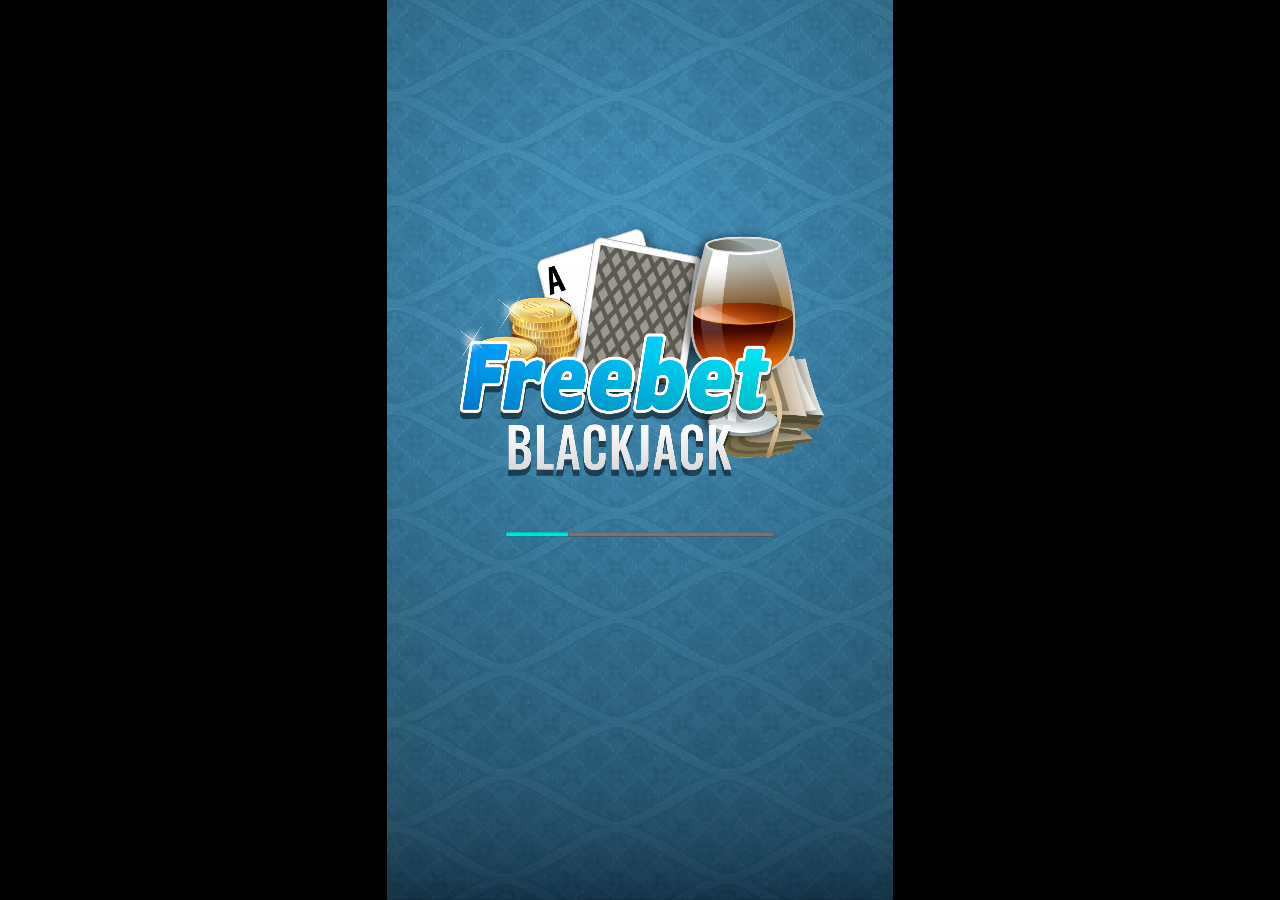
<file: freebetportrait/web-mobile/index.html>
<!DOCTYPE html>
<html>
<head>
  <meta charset="utf-8">

  <title>FreeBetBlackJack Portrait</title>

  <!--http://www.html5rocks.com/en/mobile/mobifying/-->
  <meta name="viewport"
        content="width=device-width,user-scalable=no,initial-scale=1, minimum-scale=1,maximum-scale=1"/>

  <!--https://developer.apple.com/library/safari/documentation/AppleApplications/Reference/SafariHTMLRef/Articles/MetaTags.html-->
  <meta name="apple-mobile-web-app-capable" content="yes">
  <meta name="apple-mobile-web-app-status-bar-style" content="black-translucent">
  <meta name="format-detection" content="telephone=no">

  <!-- force webkit on 360 -->
  <meta name="renderer" content="webkit"/>
  <meta name="force-rendering" content="webkit"/>
  <!-- force edge on IE -->
  <meta http-equiv="X-UA-Compatible" content="IE=edge,chrome=1"/>
  <meta name="msapplication-tap-highlight" content="no">

  <!-- force full screen on some browser -->
  <meta name="full-screen" content="yes"/>
  <meta name="x5-fullscreen" content="true"/>
  <meta name="360-fullscreen" content="true"/>
  
  <!-- force screen orientation on some browser -->
  <meta name="screen-orientation" content="portrait"/>
  <meta name="x5-orientation" content="portrait">

  <!--fix fireball/issues/3568 -->
  <!--<meta name="browsermode" content="application">-->
  <meta name="x5-page-mode" content="app">

  <!--<link rel="apple-touch-icon" href=".png" />-->
  <!--<link rel="apple-touch-icon-precomposed" href=".png" />-->

  <link rel="stylesheet" type="text/css" href="style-mobile.css"/>
  <link rel="icon" href="favicon.ico"/>
</head>
<body>
  <canvas id="GameCanvas" oncontextmenu="event.preventDefault()" tabindex="0"></canvas>
  <div id="splash">
    <div id="logo"></div>
    <div class="progress-bar stripes">
      <span style="width: 0%"></span>
    </div>
  </div>

<script src="src/settings.js" charset="utf-8"></script>

<script src="main.js" charset="utf-8"></script>

<script type="text/javascript">
(function () {
    // open web debugger console
    if (typeof VConsole !== 'undefined') {
        window.vConsole = new VConsole();
    }

    var debug = window._CCSettings.debug;
    var splash = document.getElementById('splash');
    splash.style.display = 'block';

    function loadScript (moduleName, cb) {
      function scriptLoaded () {
          document.body.removeChild(domScript);
          domScript.removeEventListener('load', scriptLoaded, false);
          cb && cb();
      };
      var domScript = document.createElement('script');
      domScript.async = true;
      domScript.src = moduleName;
      domScript.addEventListener('load', scriptLoaded, false);
      document.body.appendChild(domScript);
    }

    loadScript(debug ? 'cocos2d-js.js' : 'cocos2d-js-min.js', function () {
      if (CC_PHYSICS_BUILTIN || CC_PHYSICS_CANNON) {
        loadScript(debug ? 'physics.js' : 'physics-min.js', window.boot);
      }
      else {
        window.boot();
      }
    });
})();
</script>
</body>
</html>
</file>
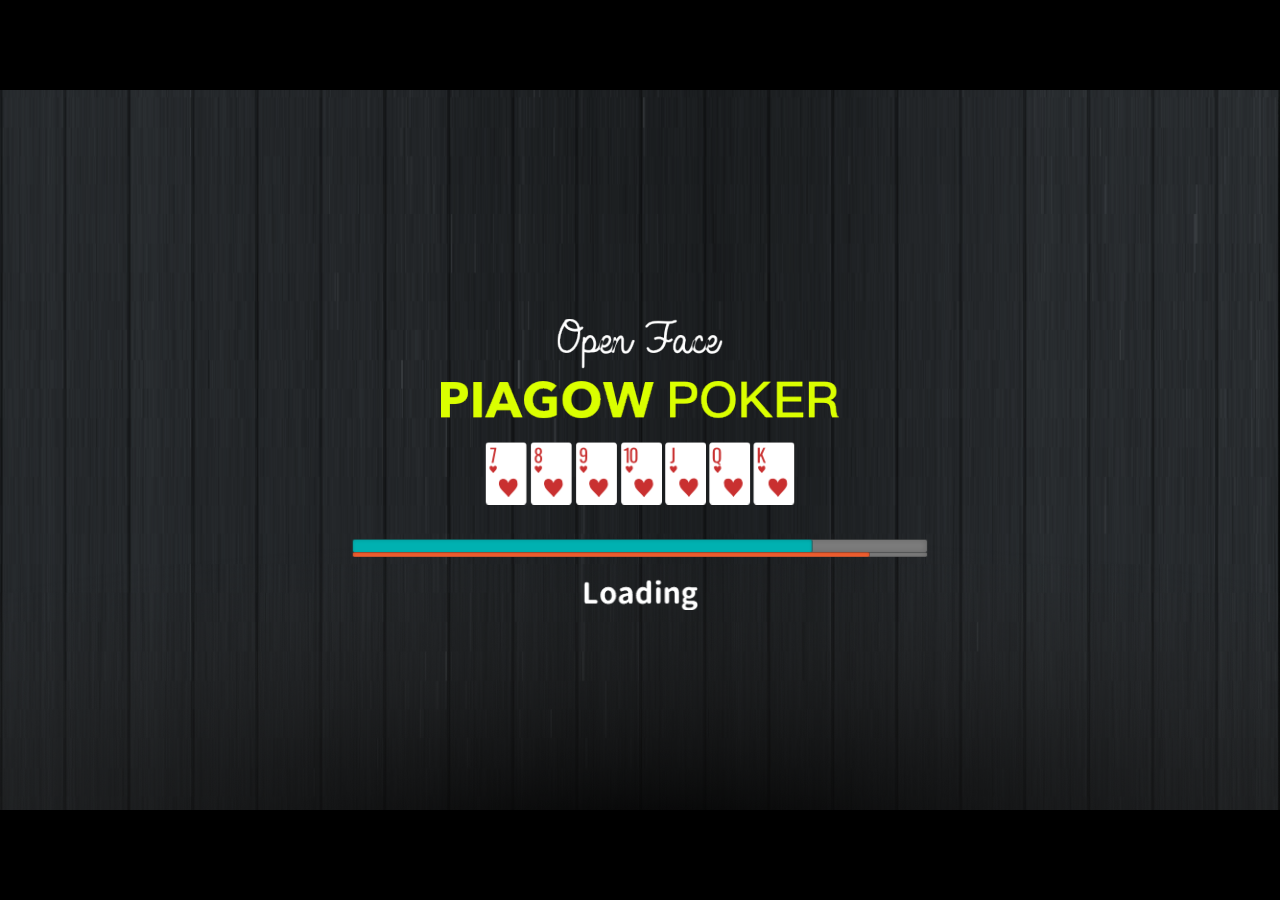
<file: highcardflush/web-mobile/index.html>
<!DOCTYPE html>
<html>
<head>
  <meta charset="utf-8">

  <title>High Card Flush</title>

  <!--http://www.html5rocks.com/en/mobile/mobifying/-->
  <meta name="viewport"
        content="width=device-width,user-scalable=no,initial-scale=1, minimum-scale=1,maximum-scale=1"/>

  <!--https://developer.apple.com/library/safari/documentation/AppleApplications/Reference/SafariHTMLRef/Articles/MetaTags.html-->
  <meta name="apple-mobile-web-app-capable" content="yes">
  <meta name="apple-mobile-web-app-status-bar-style" content="black-translucent">
  <meta name="format-detection" content="telephone=no">

  <!-- force webkit on 360 -->
  <meta name="renderer" content="webkit"/>
  <meta name="force-rendering" content="webkit"/>
  <!-- force edge on IE -->
  <meta http-equiv="X-UA-Compatible" content="IE=edge,chrome=1"/>
  <meta name="msapplication-tap-highlight" content="no">

  <!-- force full screen on some browser -->
  <meta name="full-screen" content="yes"/>
  <meta name="x5-fullscreen" content="true"/>
  <meta name="360-fullscreen" content="true"/>
  
  <!-- force screen orientation on some browser -->
  <meta name="screen-orientation" content=""/>
  <meta name="x5-orientation" content="">

  <!--fix fireball/issues/3568 -->
  <!--<meta name="browsermode" content="application">-->
  <meta name="x5-page-mode" content="app">

  <!--<link rel="apple-touch-icon" href=".png" />-->
  <!--<link rel="apple-touch-icon-precomposed" href=".png" />-->

  <link rel="stylesheet" type="text/css" href="style-mobile.css"/>
  <link rel="icon" href="favicon.ico"/>
</head>
<body>
  <canvas id="GameCanvas" oncontextmenu="event.preventDefault()" tabindex="0"></canvas>
  <div id="splash">
    <div id="logo"></div>
    <div class="progress-bar stripes">
      <span style="width: 0%"></span>
    </div>
  </div>

<script src="src/settings.js" charset="utf-8"></script>

<script src="main.js" charset="utf-8"></script>

<script type="text/javascript">
(function () {
    // open web debugger console
    if (typeof VConsole !== 'undefined') {
        window.vConsole = new VConsole();
    }

    var debug = window._CCSettings.debug;
    var splash = document.getElementById('splash');
    splash.style.display = 'block';

    function loadScript (moduleName, cb) {
      function scriptLoaded () {
          document.body.removeChild(domScript);
          domScript.removeEventListener('load', scriptLoaded, false);
          cb && cb();
      };
      var domScript = document.createElement('script');
      domScript.async = true;
      domScript.src = moduleName;
      domScript.addEventListener('load', scriptLoaded, false);
      document.body.appendChild(domScript);
    }

    loadScript(debug ? 'cocos2d-js.js' : 'cocos2d-js-min.js', function () {
      if (CC_PHYSICS_BUILTIN || CC_PHYSICS_CANNON) {
        loadScript(debug ? 'physics.js' : 'physics-min.js', window.boot);
      }
      else {
        window.boot();
      }
    });
})();
</script>
</body>
</html>
</file>
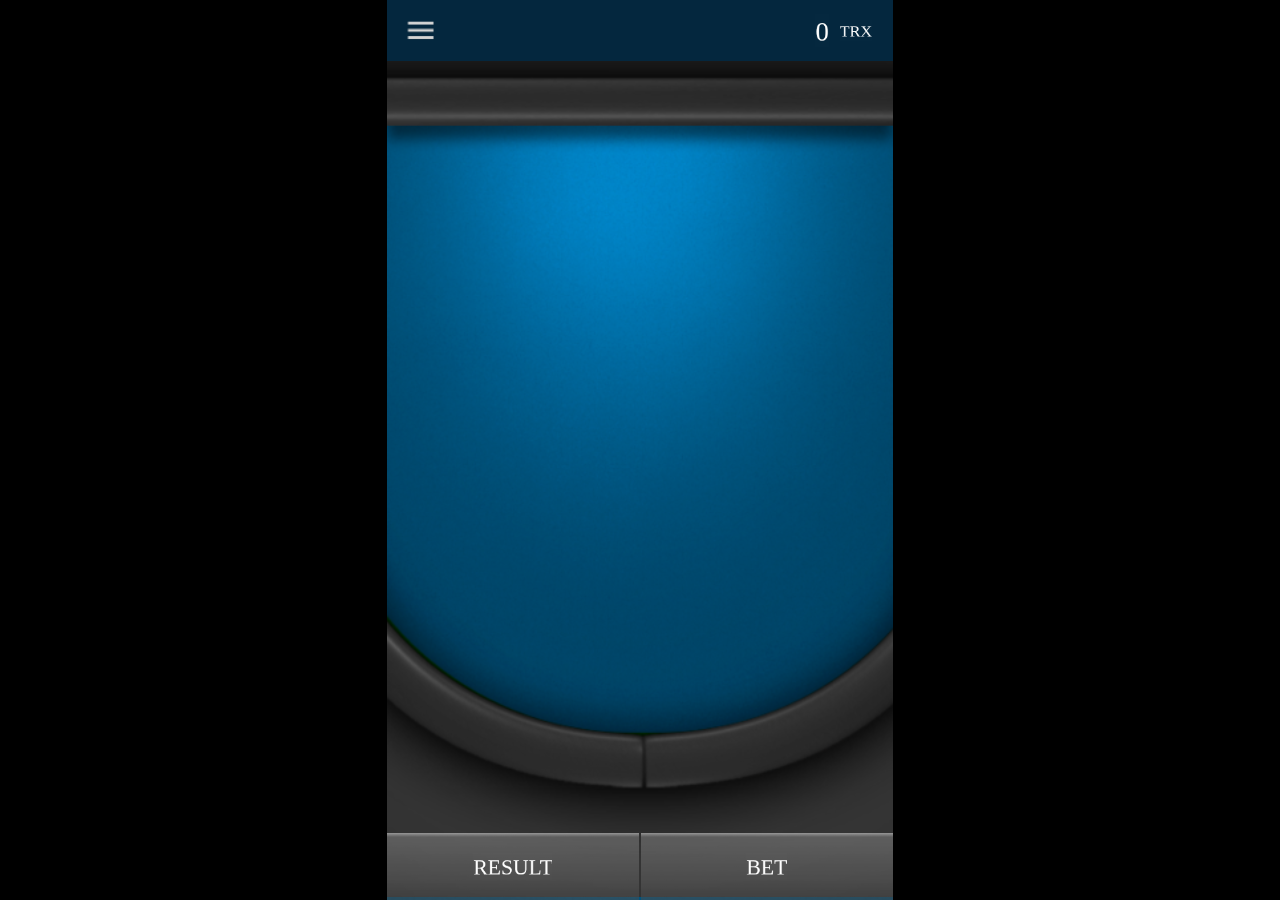
<file: mpaigow/web-mobile/index.html>
<!DOCTYPE html>
<html>
<head>
  <meta charset="utf-8">

  <title>Cocos Creator | mpaigow</title>

  <!--http://www.html5rocks.com/en/mobile/mobifying/-->
  <meta name="viewport"
        content="width=device-width,user-scalable=no,initial-scale=1, minimum-scale=1,maximum-scale=1"/>

  <!--https://developer.apple.com/library/safari/documentation/AppleApplications/Reference/SafariHTMLRef/Articles/MetaTags.html-->
  <meta name="apple-mobile-web-app-capable" content="yes">
  <meta name="apple-mobile-web-app-status-bar-style" content="black-translucent">
  <meta name="format-detection" content="telephone=no">

  <!-- force webkit on 360 -->
  <meta name="renderer" content="webkit"/>
  <meta name="force-rendering" content="webkit"/>
  <!-- force edge on IE -->
  <meta http-equiv="X-UA-Compatible" content="IE=edge,chrome=1"/>
  <meta name="msapplication-tap-highlight" content="no">

  <!-- force full screen on some browser -->
  <meta name="full-screen" content="yes"/>
  <meta name="x5-fullscreen" content="true"/>
  <meta name="360-fullscreen" content="true"/>
  
  <!-- force screen orientation on some browser -->
  <meta name="screen-orientation" content="portrait"/>
  <meta name="x5-orientation" content="portrait">

  <!--fix fireball/issues/3568 -->
  <!--<meta name="browsermode" content="application">-->
  <meta name="x5-page-mode" content="app">

  <!--<link rel="apple-touch-icon" href=".png" />-->
  <!--<link rel="apple-touch-icon-precomposed" href=".png" />-->

  <link rel="stylesheet" type="text/css" href="style-mobile.css"/>
  <link rel="icon" href="favicon.ico"/>
</head>
<body>
  <canvas id="GameCanvas" oncontextmenu="event.preventDefault()" tabindex="0"></canvas>
  <div id="splash">
    <div class="progress-bar stripes">
      <span style="width: 0%"></span>
    </div>
  </div>

<script src="src/settings.js" charset="utf-8"></script>

<script src="main.js" charset="utf-8"></script>

<script type="text/javascript">
(function () {
    // open web debugger console
    if (typeof VConsole !== 'undefined') {
        window.vConsole = new VConsole();
    }

    var splash = document.getElementById('splash');
    splash.style.display = 'block';

    var cocos2d = document.createElement('script');
    cocos2d.async = true;
    cocos2d.src = window._CCSettings.debug ? 'cocos2d-js.js' : 'cocos2d-js-min.js';

    var engineLoaded = function () {
        document.body.removeChild(cocos2d);
        cocos2d.removeEventListener('load', engineLoaded, false);
        window.boot();
    };
    cocos2d.addEventListener('load', engineLoaded, false);
    document.body.appendChild(cocos2d);
})();
</script>
</body>
</html>
</file>
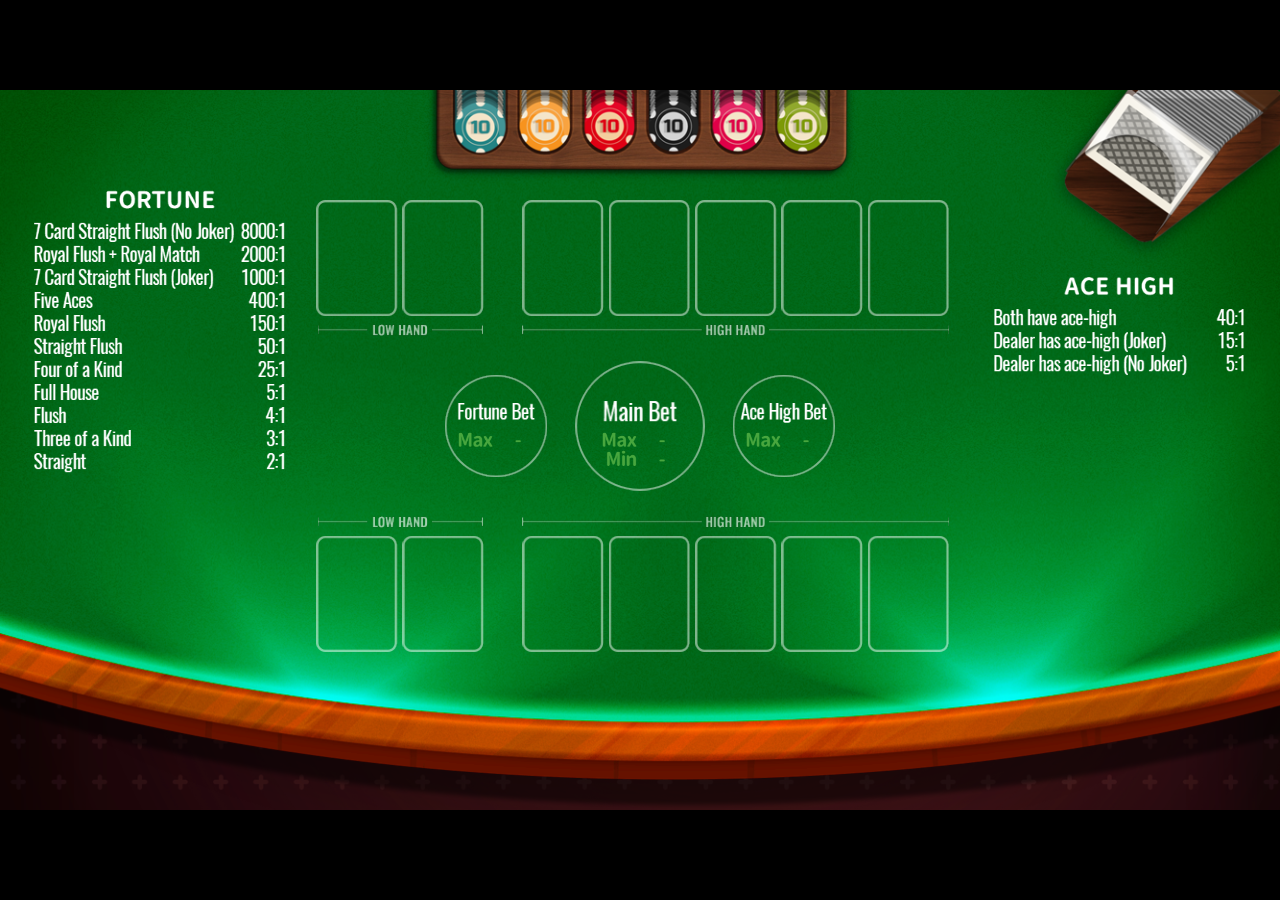
<file: spaigow/web-mobile/index.html>
<!DOCTYPE html>
<html>
<head>
  <meta charset="utf-8">

  <title>Paigow</title>

  <!--http://www.html5rocks.com/en/mobile/mobifying/-->
  <meta name="viewport"
        content="width=device-width,user-scalable=no,initial-scale=1, minimum-scale=1,maximum-scale=1"/>

  <!--https://developer.apple.com/library/safari/documentation/AppleApplications/Reference/SafariHTMLRef/Articles/MetaTags.html-->
  <meta name="apple-mobile-web-app-capable" content="yes">
  <meta name="apple-mobile-web-app-status-bar-style" content="black-translucent">
  <meta name="format-detection" content="telephone=no">

  <!-- force webkit on 360 -->
  <meta name="renderer" content="webkit"/>
  <meta name="force-rendering" content="webkit"/>
  <!-- force edge on IE -->
  <meta http-equiv="X-UA-Compatible" content="IE=edge,chrome=1"/>
  <meta name="msapplication-tap-highlight" content="no">

  <!-- force full screen on some browser -->
  <meta name="full-screen" content="yes"/>
  <meta name="x5-fullscreen" content="true"/>
  <meta name="360-fullscreen" content="true"/>
  
  <!-- force screen orientation on some browser -->
  <meta name="screen-orientation" content="landscape"/>
  <meta name="x5-orientation" content="landscape">

  <!--fix fireball/issues/3568 -->
  <!--<meta name="browsermode" content="application">-->
  <meta name="x5-page-mode" content="app">

  <!--<link rel="apple-touch-icon" href=".png" />-->
  <!--<link rel="apple-touch-icon-precomposed" href=".png" />-->

  <link rel="stylesheet" type="text/css" href="style-mobile.css"/>
  <link rel="icon" href="favicon.ico"/>
</head>
<body>
  <canvas id="GameCanvas" oncontextmenu="event.preventDefault()" tabindex="0"></canvas>
  <div id="splash">
    <div id="logo"></div>
    <div class="progress-bar stripes">
      <span style="width: 0%"></span>
    </div>
  </div>

<script src="src/settings.js" charset="utf-8"></script>

<script src="main.js" charset="utf-8"></script>

<script type="text/javascript">
(function () {
    // open web debugger console
    if (typeof VConsole !== 'undefined') {
        window.vConsole = new VConsole();
    }

    var debug = window._CCSettings.debug;
    var splash = document.getElementById('splash');
    splash.style.display = 'block';

    function loadScript (moduleName, cb) {
      function scriptLoaded () {
          document.body.removeChild(domScript);
          domScript.removeEventListener('load', scriptLoaded, false);
          cb && cb();
      };
      var domScript = document.createElement('script');
      domScript.async = true;
      domScript.src = moduleName;
      domScript.addEventListener('load', scriptLoaded, false);
      document.body.appendChild(domScript);
    }

    loadScript(debug ? 'cocos2d-js.js' : 'cocos2d-js-min.js', function () {
      if (CC_PHYSICS_BUILTIN || CC_PHYSICS_CANNON) {
        loadScript(debug ? 'physics.js' : 'physics-min.js', window.boot);
      }
      else {
        window.boot();
      }
    });
})();
</script>
</body>
</html>
</file>
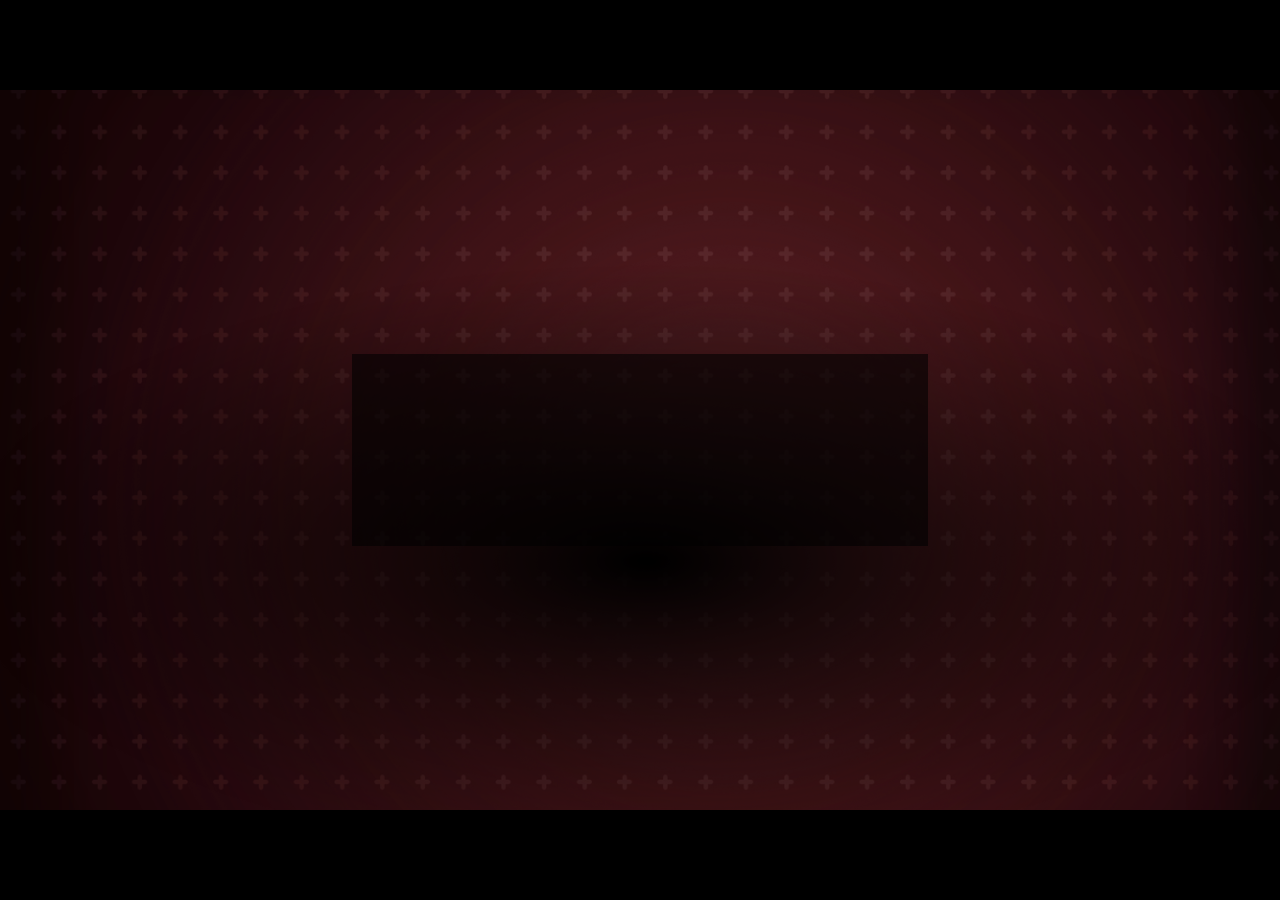
<file: texas/web-mobile/index.html>
<!DOCTYPE html>
<html>
<head>
  <meta charset="utf-8">

  <title>Texas</title>

  <!--http://www.html5rocks.com/en/mobile/mobifying/-->
  <meta name="viewport"
        content="width=device-width,user-scalable=no,initial-scale=1, minimum-scale=1,maximum-scale=1"/>

  <!--https://developer.apple.com/library/safari/documentation/AppleApplications/Reference/SafariHTMLRef/Articles/MetaTags.html-->
  <meta name="apple-mobile-web-app-capable" content="yes">
  <meta name="apple-mobile-web-app-status-bar-style" content="black-translucent">
  <meta name="format-detection" content="telephone=no">

  <!-- force webkit on 360 -->
  <meta name="renderer" content="webkit"/>
  <meta name="force-rendering" content="webkit"/>
  <!-- force edge on IE -->
  <meta http-equiv="X-UA-Compatible" content="IE=edge,chrome=1"/>
  <meta name="msapplication-tap-highlight" content="no">

  <!-- force full screen on some browser -->
  <meta name="full-screen" content="yes"/>
  <meta name="x5-fullscreen" content="true"/>
  <meta name="360-fullscreen" content="true"/>
  
  <!-- force screen orientation on some browser -->
  <meta name="screen-orientation" content="landscape"/>
  <meta name="x5-orientation" content="landscape">

  <!--fix fireball/issues/3568 -->
  <!--<meta name="browsermode" content="application">-->
  <meta name="x5-page-mode" content="app">

  <!--<link rel="apple-touch-icon" href=".png" />-->
  <!--<link rel="apple-touch-icon-precomposed" href=".png" />-->

  <link rel="stylesheet" type="text/css" href="style-mobile.css"/>
  <link rel="icon" href="favicon.ico"/>
</head>
<body>
  <canvas id="GameCanvas" oncontextmenu="event.preventDefault()" tabindex="0"></canvas>
  <div id="splash">
    <div id="logo"></div>
    <div class="progress-bar stripes">
      <span style="width: 0%"></span>
    </div>
  </div>

<script src="src/settings.js" charset="utf-8"></script>

<script src="main.js" charset="utf-8"></script>

<script type="text/javascript">
(function () {
    // open web debugger console
    if (typeof VConsole !== 'undefined') {
        window.vConsole = new VConsole();
    }

    var debug = window._CCSettings.debug;
    var splash = document.getElementById('splash');
    splash.style.display = 'block';

    function loadScript (moduleName, cb) {
      function scriptLoaded () {
          document.body.removeChild(domScript);
          domScript.removeEventListener('load', scriptLoaded, false);
          cb && cb();
      };
      var domScript = document.createElement('script');
      domScript.async = true;
      domScript.src = moduleName;
      domScript.addEventListener('load', scriptLoaded, false);
      document.body.appendChild(domScript);
    }

    loadScript(debug ? 'cocos2d-js.js' : 'cocos2d-js-min.js', function () {
      if (CC_PHYSICS_BUILTIN || CC_PHYSICS_CANNON) {
        loadScript(debug ? 'physics.js' : 'physics-min.js', window.boot);
      }
      else {
        window.boot();
      }
    });
})();
</script>
</body>
</html>
</file>
<file: freebetportrait/web-mobile/style-mobile.css>
html {
  -ms-touch-action: none;
}

body, canvas, div {
  display: block;
  outline: none;
  -webkit-tap-highlight-color: rgba(0, 0, 0, 0);

  user-select: none;
  -moz-user-select: none;
  -webkit-user-select: none;
  -ms-user-select: none;
  -khtml-user-select: none;
  -webkit-tap-highlight-color: rgba(0, 0, 0, 0);
}

/* Remove spin of input type number */
input::-webkit-outer-spin-button,
input::-webkit-inner-spin-button {
  /* display: none; <- Crashes Chrome on hover */
  -webkit-appearance: none;
  margin: 0; /* <-- Apparently some margin are still there even though it's hidden */
}

body {
  position: absolute;
  top: 0;
  left: 0;
  width: 100%;
  height: 100%;
  padding: 0;
  border: 0;
  margin: 0;

  cursor: default;
  color: #888;
  background-color: #333;

  text-align: center;
  font-family: Helvetica, Verdana, Arial, sans-serif;

  display: flex;
  flex-direction: column;
  
  /* fix bug: https://github.com/cocos-creator/2d-tasks/issues/791 */
  /* overflow cannot be applied in Cocos2dGameContainer, 
  otherwise child elements will be hidden when Cocos2dGameContainer rotated 90 deg */
  overflow: hidden;
}

#Cocos2dGameContainer {
  position: absolute;
  margin: 0;
  left: 0px;
  top: 0px;

  display: -webkit-box;
  -webkit-box-orient: horizontal;
  -webkit-box-align: center;
  -webkit-box-pack: center;
}

canvas {
  background-color: rgba(0, 0, 0, 0);
}

a:link, a:visited {
  color: #666;
}

a:active, a:hover {
  color: #666;
}

p.header {
  font-size: small;
}

p.footer {
  font-size: x-small;
}

#splash {
    position: absolute;
    top: 0;
    left: 0;
    width: 100%;
    height: 100%;
    background: #171717;
    background-size: 45%;
}

#logo{
    position: absolute;
    top: 0;
    left: 25%;
    width: 50%;
    height: 100%;
    background: url(./splash.png) no-repeat center;
    background-size: 45%;
}

.progress-bar {
    position: absolute;
    left: 27.5%;
    top: 80%;
    height: 3px;
    padding: 2px;
    width: 45%;
    border-radius: 7px;
    box-shadow: 0 1px 5px #000 inset, 0 1px 0 #444;           
}

.progress-bar span {
    display: block;
    height: 100%;
    border-radius: 3px;
    transition: width .4s ease-in-out;
    background-color: #3dc5de;
}

.stripes span {
    background-size: 30px 30px;
    background-image: linear-gradient(135deg, rgba(255, 255, 255, .15) 25%, transparent 25%,
                        transparent 50%, rgba(255, 255, 255, .15) 50%, rgba(255, 255, 255, .15) 75%,
                        transparent 75%, transparent);            
    
    animation: animate-stripes 1s linear infinite;             
}

@keyframes animate-stripes {
    0% {background-position: 0 0;} 100% {background-position: 60px 0;}
}
</file>
<file: highcardflush/web-mobile/style-mobile.css>
html {
  -ms-touch-action: none;
}

body, canvas, div {
  display: block;
  outline: none;
  -webkit-tap-highlight-color: rgba(0, 0, 0, 0);

  user-select: none;
  -moz-user-select: none;
  -webkit-user-select: none;
  -ms-user-select: none;
  -khtml-user-select: none;
  -webkit-tap-highlight-color: rgba(0, 0, 0, 0);
}

/* Remove spin of input type number */
input::-webkit-outer-spin-button,
input::-webkit-inner-spin-button {
  /* display: none; <- Crashes Chrome on hover */
  -webkit-appearance: none;
  margin: 0; /* <-- Apparently some margin are still there even though it's hidden */
}

body {
  position: absolute;
  top: 0;
  left: 0;
  width: 100%;
  height: 100%;
  padding: 0;
  border: 0;
  margin: 0;

  cursor: default;
  color: #888;
  background-color: #333;

  text-align: center;
  font-family: Helvetica, Verdana, Arial, sans-serif;

  display: flex;
  flex-direction: column;
  
  /* fix bug: https://github.com/cocos-creator/2d-tasks/issues/791 */
  /* overflow cannot be applied in Cocos2dGameContainer, 
  otherwise child elements will be hidden when Cocos2dGameContainer rotated 90 deg */
  overflow: hidden;
}

#Cocos2dGameContainer {
  position: absolute;
  margin: 0;
  left: 0px;
  top: 0px;

  display: -webkit-box;
  -webkit-box-orient: horizontal;
  -webkit-box-align: center;
  -webkit-box-pack: center;
}

canvas {
  background-color: rgba(0, 0, 0, 0);
}

a:link, a:visited {
  color: #666;
}

a:active, a:hover {
  color: #666;
}

p.header {
  font-size: small;
}

p.footer {
  font-size: x-small;
}

#splash {
    position: absolute;
    top: 0;
    left: 0;
    width: 100%;
    height: 100%;
    background: #171717;
    background-size: 45%;
}

#logo{
    position: absolute;
    top: 0;
    left: 25%;
    width: 50%;
    height: 100%;
    background: url(./splash.png) no-repeat center;
    background-size: 45%;
}

.progress-bar {
    position: absolute;
    left: 27.5%;
    top: 80%;
    height: 3px;
    padding: 2px;
    width: 45%;
    border-radius: 7px;
    box-shadow: 0 1px 5px #000 inset, 0 1px 0 #444;           
}

.progress-bar span {
    display: block;
    height: 100%;
    border-radius: 3px;
    transition: width .4s ease-in-out;
    background-color: #3dc5de;
}

.stripes span {
    background-size: 30px 30px;
    background-image: linear-gradient(135deg, rgba(255, 255, 255, .15) 25%, transparent 25%,
                        transparent 50%, rgba(255, 255, 255, .15) 50%, rgba(255, 255, 255, .15) 75%,
                        transparent 75%, transparent);            
    
    animation: animate-stripes 1s linear infinite;             
}

@keyframes animate-stripes {
    0% {background-position: 0 0;} 100% {background-position: 60px 0;}
}
</file>
<file: mpaigow/web-mobile/style-mobile.css>
html {
  -ms-touch-action: none;
}

body, canvas, div {
  display: block;
  outline: none;
  -webkit-tap-highlight-color: rgba(0, 0, 0, 0);

  user-select: none;
  -moz-user-select: none;
  -webkit-user-select: none;
  -ms-user-select: none;
  -khtml-user-select: none;
  -webkit-tap-highlight-color: rgba(0, 0, 0, 0);
}

/* Remove spin of input type number */
input::-webkit-outer-spin-button,
input::-webkit-inner-spin-button {
  /* display: none; <- Crashes Chrome on hover */
  -webkit-appearance: none;
  margin: 0; /* <-- Apparently some margin are still there even though it's hidden */
}

body {
  position: absolute;
  top: 0;
  left: 0;
  width: 100%;
  height: 100%;
  padding: 0;
  border: 0;
  margin: 0;

  cursor: default;
  color: #888;
  background-color: #333;

  text-align: center;
  font-family: Helvetica, Verdana, Arial, sans-serif;

  display: flex;
  flex-direction: column;
  
  /* fix bug: https://github.com/cocos-creator/2d-tasks/issues/791 */
  /* overflow cannot be applied in Cocos2dGameContainer, 
  otherwise child elements will be hidden when Cocos2dGameContainer rotated 90 deg */
  overflow: hidden;
}

#Cocos2dGameContainer {
  position: absolute;
  margin: 0;
  left: 0px;
  top: 0px;

  display: -webkit-box;
  -webkit-box-orient: horizontal;
  -webkit-box-align: center;
  -webkit-box-pack: center;
}

canvas {
  background-color: rgba(0, 0, 0, 0);
}

a:link, a:visited {
  color: #666;
}

a:active, a:hover {
  color: #666;
}

p.header {
  font-size: small;
}

p.footer {
  font-size: x-small;
}

#splash {
  position: absolute;
  top: 0;
  left: 0;
  width: 100%;
  height: 100%;
  background: #171717 url(./splash.png) no-repeat center;
  background-size: 45%;
}

.progress-bar {
    position: absolute;
    left: 27.5%;
    top: 80%;
    height: 3px;
    padding: 2px;
    width: 45%;
    border-radius: 7px;
    box-shadow: 0 1px 5px #000 inset, 0 1px 0 #444;           
}

.progress-bar span {
    display: block;
    height: 100%;
    border-radius: 3px;
    transition: width .4s ease-in-out;
    background-color: #3dc5de;
}

.stripes span {
    background-size: 30px 30px;
    background-image: linear-gradient(135deg, rgba(255, 255, 255, .15) 25%, transparent 25%,
                        transparent 50%, rgba(255, 255, 255, .15) 50%, rgba(255, 255, 255, .15) 75%,
                        transparent 75%, transparent);            
    
    animation: animate-stripes 1s linear infinite;             
}

@keyframes animate-stripes {
    0% {background-position: 0 0;} 100% {background-position: 60px 0;}
}
</file>
<file: spaigow/web-mobile/style-mobile.css>
html {
  -ms-touch-action: none;
}

body, canvas, div {
  display: block;
  outline: none;
  -webkit-tap-highlight-color: rgba(0, 0, 0, 0);

  user-select: none;
  -moz-user-select: none;
  -webkit-user-select: none;
  -ms-user-select: none;
  -khtml-user-select: none;
  -webkit-tap-highlight-color: rgba(0, 0, 0, 0);
}

/* Remove spin of input type number */
input::-webkit-outer-spin-button,
input::-webkit-inner-spin-button {
  /* display: none; <- Crashes Chrome on hover */
  -webkit-appearance: none;
  margin: 0; /* <-- Apparently some margin are still there even though it's hidden */
}

body {
  position: absolute;
  top: 0;
  left: 0;
  width: 100%;
  height: 100%;
  padding: 0;
  border: 0;
  margin: 0;

  cursor: default;
  color: #888;
  background-color: #333;

  text-align: center;
  font-family: Helvetica, Verdana, Arial, sans-serif;

  display: flex;
  flex-direction: column;
  
  /* fix bug: https://github.com/cocos-creator/2d-tasks/issues/791 */
  /* overflow cannot be applied in Cocos2dGameContainer, 
  otherwise child elements will be hidden when Cocos2dGameContainer rotated 90 deg */
  overflow: hidden;
}

#Cocos2dGameContainer {
  position: absolute;
  margin: 0;
  left: 0px;
  top: 0px;

  display: -webkit-box;
  -webkit-box-orient: horizontal;
  -webkit-box-align: center;
  -webkit-box-pack: center;
}

canvas {
  background-color: rgba(0, 0, 0, 0);
}

a:link, a:visited {
  color: #666;
}

a:active, a:hover {
  color: #666;
}

p.header {
  font-size: small;
}

p.footer {
  font-size: x-small;
}

#splash {
    position: absolute;
    top: 0;
    left: 0;
    width: 100%;
    height: 100%;
    background: #171717;
    background-size: 45%;
}

#logo{
    position: absolute;
    top: 0;
    left: 25%;
    width: 50%;
    height: 100%;
    background: url(./splash.png) no-repeat center;
    background-size: 45%;
}

.progress-bar {
    position: absolute;
    left: 27.5%;
    top: 80%;
    height: 3px;
    padding: 2px;
    width: 45%;
    border-radius: 7px;
    box-shadow: 0 1px 5px #000 inset, 0 1px 0 #444;           
}

.progress-bar span {
    display: block;
    height: 100%;
    border-radius: 3px;
    transition: width .4s ease-in-out;
    background-color: #3dc5de;
}

.stripes span {
    background-size: 30px 30px;
    background-image: linear-gradient(135deg, rgba(255, 255, 255, .15) 25%, transparent 25%,
                        transparent 50%, rgba(255, 255, 255, .15) 50%, rgba(255, 255, 255, .15) 75%,
                        transparent 75%, transparent);            
    
    animation: animate-stripes 1s linear infinite;             
}

@keyframes animate-stripes {
    0% {background-position: 0 0;} 100% {background-position: 60px 0;}
}
</file>
<file: texas/web-mobile/style-mobile.css>
html {
  -ms-touch-action: none;
}

body, canvas, div {
  display: block;
  outline: none;
  -webkit-tap-highlight-color: rgba(0, 0, 0, 0);

  user-select: none;
  -moz-user-select: none;
  -webkit-user-select: none;
  -ms-user-select: none;
  -khtml-user-select: none;
  -webkit-tap-highlight-color: rgba(0, 0, 0, 0);
}

/* Remove spin of input type number */
input::-webkit-outer-spin-button,
input::-webkit-inner-spin-button {
  /* display: none; <- Crashes Chrome on hover */
  -webkit-appearance: none;
  margin: 0; /* <-- Apparently some margin are still there even though it's hidden */
}

body {
  position: absolute;
  top: 0;
  left: 0;
  width: 100%;
  height: 100%;
  padding: 0;
  border: 0;
  margin: 0;

  cursor: default;
  color: #888;
  background-color: #333;

  text-align: center;
  font-family: Helvetica, Verdana, Arial, sans-serif;

  display: flex;
  flex-direction: column;
  
  /* fix bug: https://github.com/cocos-creator/2d-tasks/issues/791 */
  /* overflow cannot be applied in Cocos2dGameContainer, 
  otherwise child elements will be hidden when Cocos2dGameContainer rotated 90 deg */
  overflow: hidden;
}

#Cocos2dGameContainer {
  position: absolute;
  margin: 0;
  left: 0px;
  top: 0px;

  display: -webkit-box;
  -webkit-box-orient: horizontal;
  -webkit-box-align: center;
  -webkit-box-pack: center;
}

canvas {
  background-color: rgba(0, 0, 0, 0);
}

a:link, a:visited {
  color: #666;
}

a:active, a:hover {
  color: #666;
}

p.header {
  font-size: small;
}

p.footer {
  font-size: x-small;
}

#splash {
    position: absolute;
    top: 0;
    left: 0;
    width: 100%;
    height: 100%;
    background: #171717;
    background-size: 45%;
}

#logo{
    position: absolute;
    top: 0;
    left: 25%;
    width: 50%;
    height: 100%;
    background: url(./splash.png) no-repeat center;
    background-size: 45%;
}

.progress-bar {
    position: absolute;
    left: 27.5%;
    top: 80%;
    height: 3px;
    padding: 2px;
    width: 45%;
    border-radius: 7px;
    box-shadow: 0 1px 5px #000 inset, 0 1px 0 #444;           
}

.progress-bar span {
    display: block;
    height: 100%;
    border-radius: 3px;
    transition: width .4s ease-in-out;
    background-color: #3dc5de;
}

.stripes span {
    background-size: 30px 30px;
    background-image: linear-gradient(135deg, rgba(255, 255, 255, .15) 25%, transparent 25%,
                        transparent 50%, rgba(255, 255, 255, .15) 50%, rgba(255, 255, 255, .15) 75%,
                        transparent 75%, transparent);            
    
    animation: animate-stripes 1s linear infinite;             
}

@keyframes animate-stripes {
    0% {background-position: 0 0;} 100% {background-position: 60px 0;}
}
</file>
